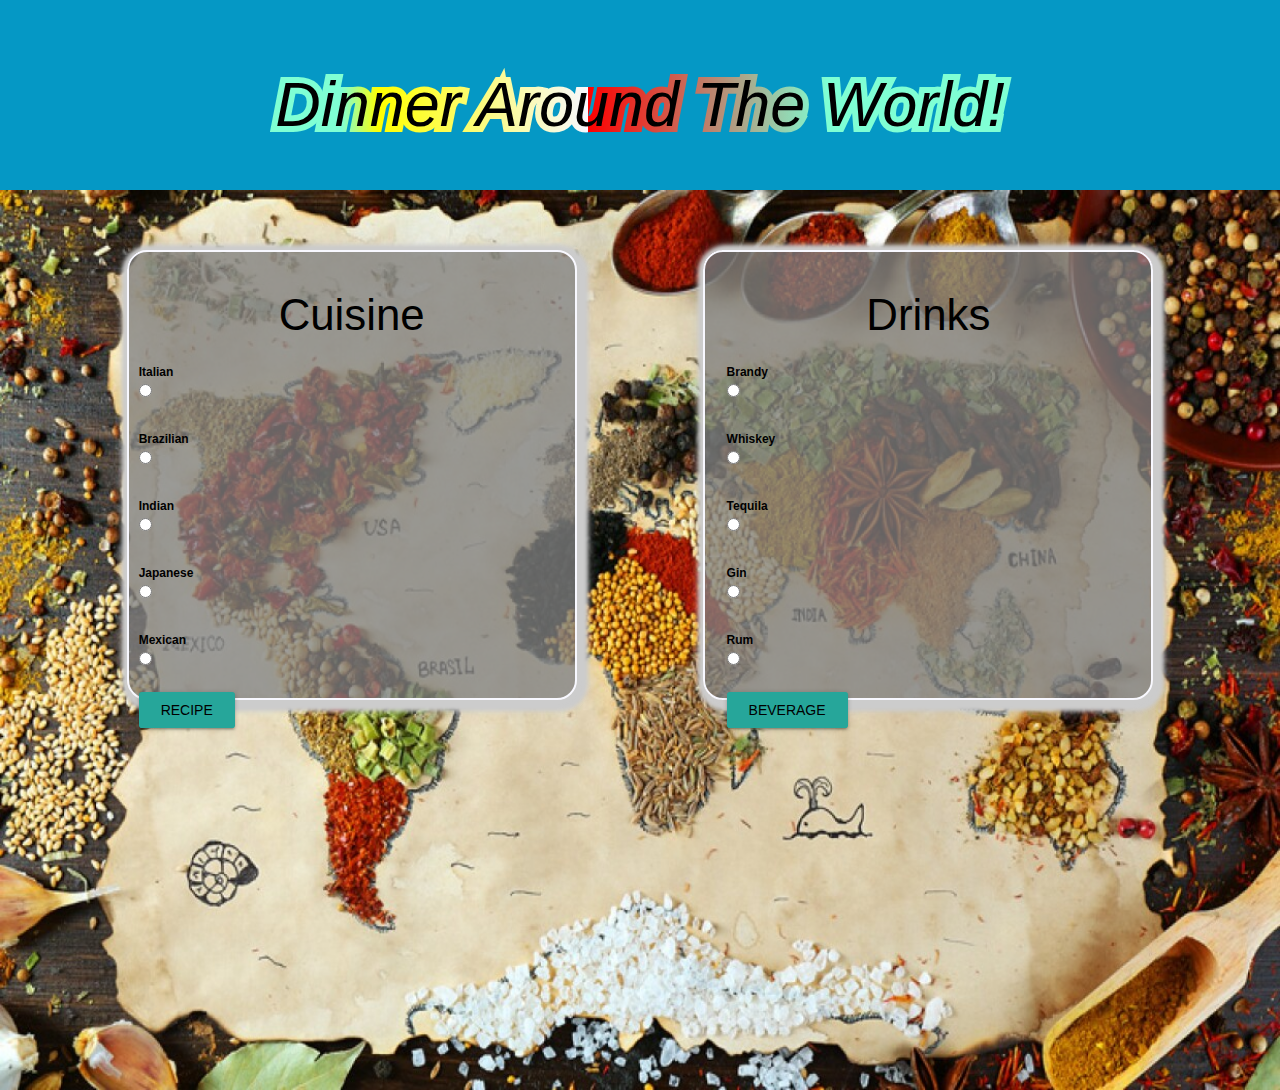
<file: index.html>
<!DOCTYPE html>
<html lang="en">
<head>
    <meta charset="UTF-8"> 
    <meta http-equiv="X-UA-Compatible" content="IE=edge">
    <meta name="viewport" content="width=device-width, initial-scale=1.0">
    <link rel="stylesheet" href="https://cdnjs.cloudflare.com/ajax/libs/materialize/1.0.0/css/materialize.min.css">
    <link rel="stylesheet" href="./assets/style.css">
    <title>Project 1</title>
</head>
<body>  
    <header> 
        <h1 class="title">Dinner Around The World!</h1>
    </header>
    <main class="menu-holder" container>
        <div class="cuisine">
            <h3>Cuisine</h3>
            
                    <section class="options-container col s4">
                
                        <p>
                          <label for="Italian" class="black-text">Italian
                        <input value="Italian" class="with-gap" name="food" type="radio" id="Italian" />
                        </label>
                        </p>
                        <br>
                      <p>
                        <label for="Brazilian" class="black-text">Brazilian
                        <input value="Brazilian" class="with-gap" name="food" type="radio" id="Brazilian" />
                        </label>
                      </p>
                      <br>
                      <p>
                        <label for="Indian" class="black-text">Indian
                        <input value="Indian" class="with-gap" name="food" name="Indian" type="radio" id="Indian"  />
                        </label>
                      </p>
                      <br>
                      <p>
                        <label for="Japanese" class="black-text">Japanese
                        <input value="Japanese" class="with-gap" name="food" type="radio" id="Japanese"  />
                        </label>
                      </p>
                      <br>
                      <p>
                        <label for="Mexican" class="black-text">Mexican
                        <input value="Mexican" class="with-gap" name="food" type="radio" id="Mexican"  />
                        </label>
                    </p>
                          <br>
                          <input class="btn waves-effect waves-light" id= "saveRecipe" type="button" name="saveRecipe" value="Recipe" />
                            
                  </input>
                        </section>
              
          </div>
        <div class="beverage">
            <h3>Drinks</h3>
              <div class="row">
                <section class="options-container col s4">
          
                  <p>
                    <label for="Brandy" class="black-text">Brandy
                    <input value="Brandy" class="with-gap" name="Random-Beverage" type="radio" id="Brandy" />
                    </label>
                  </p>
                  <br>
                  <p>
                    <label for="Whiskey" class="black-text">Whiskey
                      <input value ="Whiskey" class="with-gap" name="Random-Beverage" type="radio" id="Whiskey" />
                      </label>
                  </p>
                  <br>
                  <p>
                    <label for="Tequila" class="black-text">Tequila
                      <input value="Tequila" class="with-gap" name="Random-Beverage" name="Tequila" type="radio" id="Tequila"  />
                    </label>
                  </p>
                  <br>
                  <p>
                    <label for="Gin" class="black-text">Gin
                      <input value="Gin" class="with-gap" name="Random-Beverage" type="radio" id="Gin" />
                    </label>
                  </p>
                  <br>
                  <p>
                    <label for="Rum" class="black-text">Rum
                    <input class="with-gap" name="Random-Beverage" type="radio" id="Rum" />
                    </label>
                </p>
                        <br>
                        <input class="btn waves-effect waves-light" id="saveDrink" type="button" name="saveDrink" value="Beverage" />
                          
              
                </section>
              </div>
        </div>

    </main>
<!-- 
<div class="drinks">
    <div id="drinkcard" class="col s3">
      <div class="drinkCard remove">
              <img src="..." class="drinkCard-img-top" alt="Cocktail">
              <div class="drinkCard-body">
                <br>
              <h5 class="drinkCard-title">Card title</h5>
              <p class="drinkCard-text"></p>
              </div>
      </div>
  </div>
</div> -->

<!-- Modal Trigger -->
<!-- <a class="waves-effect waves-light btn modal-trigger" id="open">Modal</a> -->

<!-- Modal Structure -->
<div id="modal1" class="modal">
  <div class="modal-content">
  </div>
  <div class="modal-footer">
    <button class="modal-close waves-effect waves-green btn-flat">close</button>
  </div>
</div>
    <!-- <figure class="hero">
    </figure> -->
<script src="https://cdnjs.cloudflare.com/ajax/libs/jquery/3.4.1/jquery.min.js"></script>
<script src="https://cdnjs.cloudflare.com/ajax/libs/materialize/1.0.0/js/materialize.min.js"></script>
<script src="./assets/script.js"></script>
</body>
</html>
</file>
<file: assets/style.css>
:root {
    --shadow-color:0 2px 1px #747474, 
    -1px 3px 1px #767676,
    -2px 5px 1px #787878, 
    -3px 7px 1px #7a7a7a;
  
    --shadow-color2:  3px 3px 5px 6px #ccc,
       3px 3px 10px 6px #ccc,
       3px 3px 5px 6px #ccc;
      
  } 
  
  
  *{
    box-sizing: border-box;
    margin: 0;
  }
  
  body {
    background-color: rgb(5, 152, 197);
    color: black;
    font-size: 2rem;
   
  }
  
  
  header {
    flex-wrap: wrap;
    display: flex;
    justify-content: center;
    align-items: center;
    height: 150px;
    margin: 20px 0;
    
  
   
    /* margin-top: 100px; */
  }
  
  
  
  
  .title {
    background: linear-gradient(90deg, aquamarine 10%, yellow 15%, ghostwhite 43%, red 30%, aquamarine 75%);
    -webkit-background-clip: text;
    -webkit-text-stroke: 12px transparent;
    color: #000;
    font-style: oblique;
    padding: 8px;
  }
  
  .menu-holder {
    flex-wrap: wrap;
    display: flex;
    justify-content: space-evenly;
    background-image: url("./images/image.png");
    background-repeat: no-repeat;
    background-size: 100% 100%;
    height: 900px;
    
  }
  
  
  
  .cuisine, .beverage {
    margin-top: 60px;
    border: 2px solid ghostwhite;
    border-radius: 20px;
    padding: 10px;
    box-shadow: var(--shadow-color2);
    height: 450px;
    width: 450px;
    background-color: rgba(128, 128, 128, 0.774);
    font-weight: bold;
    font-size: large;
  }
    
  .cuisine h3, .beverage h3 {
    text-align: center;
  }
  
  
  
  
  [type="radio"]:not(:checked), [type="radio"]:checked {
    position: relative; 
    opacity: 1; 
    display: block;
    color: blue;
  }
  
  [type="checkbox"]:not(:checked), [type="checkbox"]:checked {
    opacity: 1;
    position: absolute;
    pointer-events: none;
  }
  
  .drinkCard-img-top, .foodCard-img-top {
    max-width: 100%;
    position: relative;
  }
  
  .drinkCard, .foodCard {
    max-width: 100%;
    margin-top: 20px;
    position: relative;
    left: 2px;
  }
  
  
  
  
  @media screen and (max-width: 980px) {
    header {
        position: relative;
       padding-bottom: 0;
       justify-content: center; 
    }  
  
    header h1 {
        
        width: 100%;
        text-align: center;
  
    }
  } 
  
  @media screen and (max-width: 768px) {
     
    }
  
    @media screen and (max-width: 575px) {
  
      header title {
        float: none;
      display: block;
      text-align: center;
      }
  
    
    }
</file>
